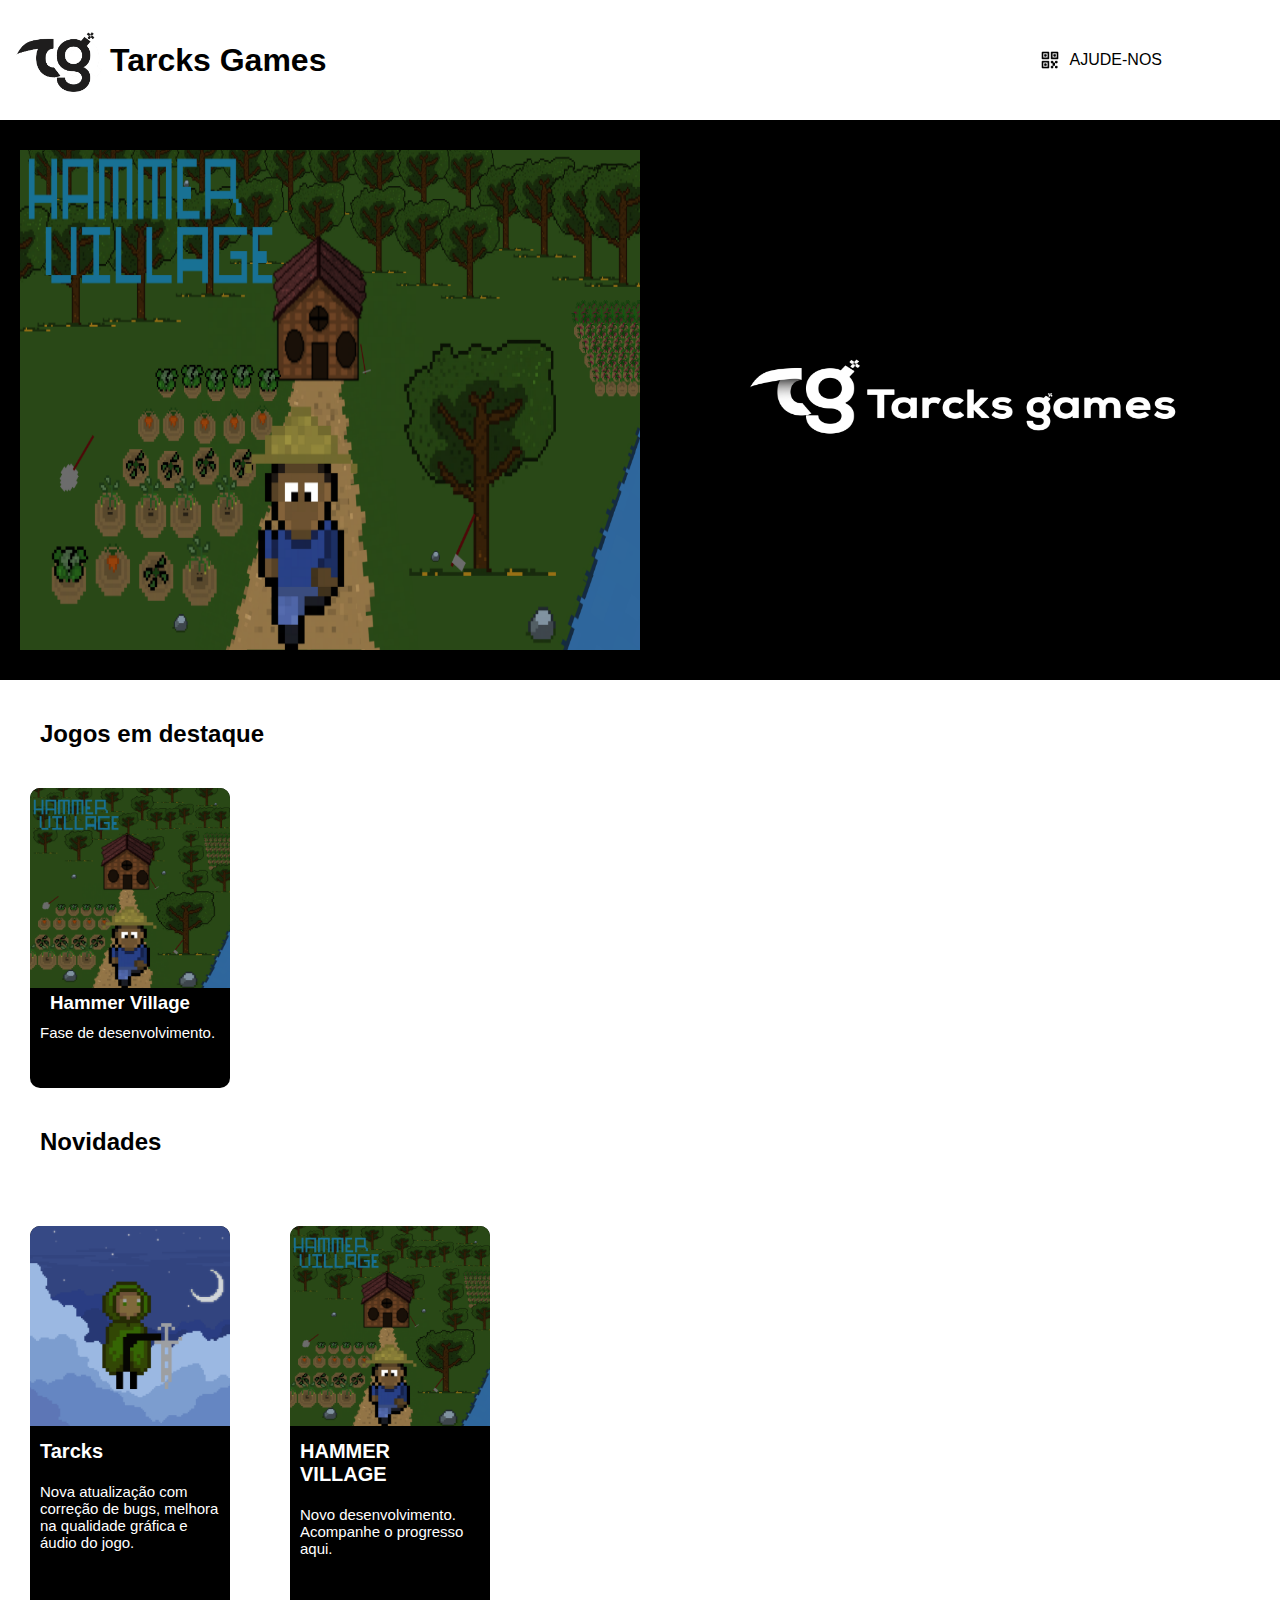
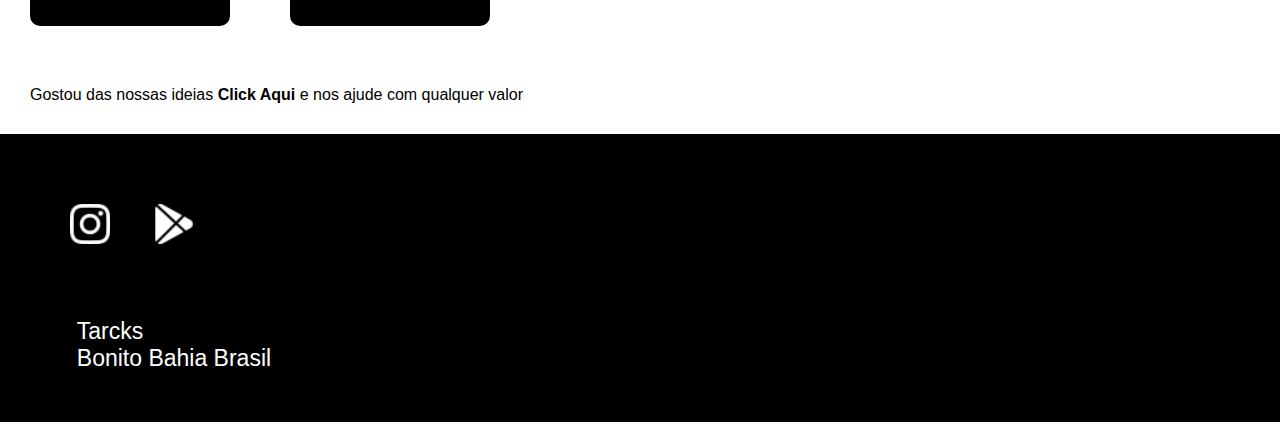
<file: index.html>
<!DOCTYPE html>
<html lang="pt-br">
<head>
    <meta charset="UTF-8">
    <meta name="viewport" content="width=device-width, initial-scale=1.0">
    <link rel="stylesheet" href="style.css">
    <link rel="shortcut icon" href="imagens/favicon-32x32.png" type="image/x-icon">
    <title>Tarcks games</title>
</head>
<body>
    <header>
        <a id="logoClick" href="index.html">
            <img src="imagens/tarcksgames/LOGO 2/SIMBOLO TG PRETO.png" alt="Logo">
            <h1>Tarcks Games</h1>
        </a>
        <a id="ajuda" href="https://nubank.com.br/cobrar/lpzyg/66148f25-a611-42c5-9f78-81c0f6d5d584"><img src="imagens/buttons/qr.png" alt=""><P>AJUDE-NOS</P></a>
    </header>
    <div id="corpo">
        <nav id="destaque">
            <a href="HammerVilage.html" id="destaquePrincipal">
                <img src="imagens/hammer village/fundo Hammer Village.png" alt="">
            </a>
            <nav id="saibaMais">
                <img src="imagens/tarcksgames/LOGO 1/TARCKS LOGO BRANCO.png" alt="">
            </nav>
            
        </nav>
        <h2>Jogos em destaque</h2>
        <nav id="jogodestaque">
            
            <nav id="Jogo" onclick="JogoDestaque()">
                <a href="HammerVilage.html">
                    <img src="imagens/hammer village/HAMMER VILLAGE (post).png" alt="LONE WOLF">
                    <h3>Hammer Village</h3>
                    <p>Fase de desenvolvimento. <br><br>
                    </p>
            </a>
                
            </nav>
        </nav>
        <h2>Novidades</h2>
        <nav id="Novidade">
            <div class="container">
                <nav id="Jogo" class="Item1" onclick="item1()">
                    <a href="TARCKS.html">
                        <img  src="imagens/lone wolf/capa jogo Lone Wolf.png" alt="">
                        <h4>Tarcks</h4>
                        <p>Nova atualização com correção de bugs, melhora na qualidade gráfica e áudio do jogo.<br><br>  <br><br> </p>
                </a>
                    
                </nav>
                
                <nav id="Jogo" class="item2" onclick="item2()">
                    <a href="HammerVilage.html">
                        <img id="item2" src="imagens/hammer village/HAMMER VILLAGE (post).png" alt="">
                        <h4>HAMMER VILLAGE</h4>
                        <p>Novo desenvolvimento.
                            Acompanhe o progresso aqui. <br><br><br><br> <br>
                        </p>
                    </a>
                    
                </nav>
            </div>
        </nav>

        <nav id="ariaDeDoação">
            <p>Gostou das nossas ideias <a href="https://nubank.com.br/cobrar/lpzyg/66148f25-a611-42c5-9f78-81c0f6d5d584" id="Pix"><strong>Click Aqui</strong></a> e nos ajude com qualquer valor</p>
        </nav>
    </div>
    <footer>
        <nav id="lincks">
            <img src="imagens/instagram.png" alt="" onclick="LinckInstagram()">
            <img src="imagens/google-play.png" alt="" onclick="LinckPlayStory()">
        </nav>
        <nav id="creditos">
            <p>Tarcks</p>
            <p>Bonito Bahia Brasil</p>
        </nav>
    </footer>

    <script src="front.js"></script>

</body>
</html>
</file>
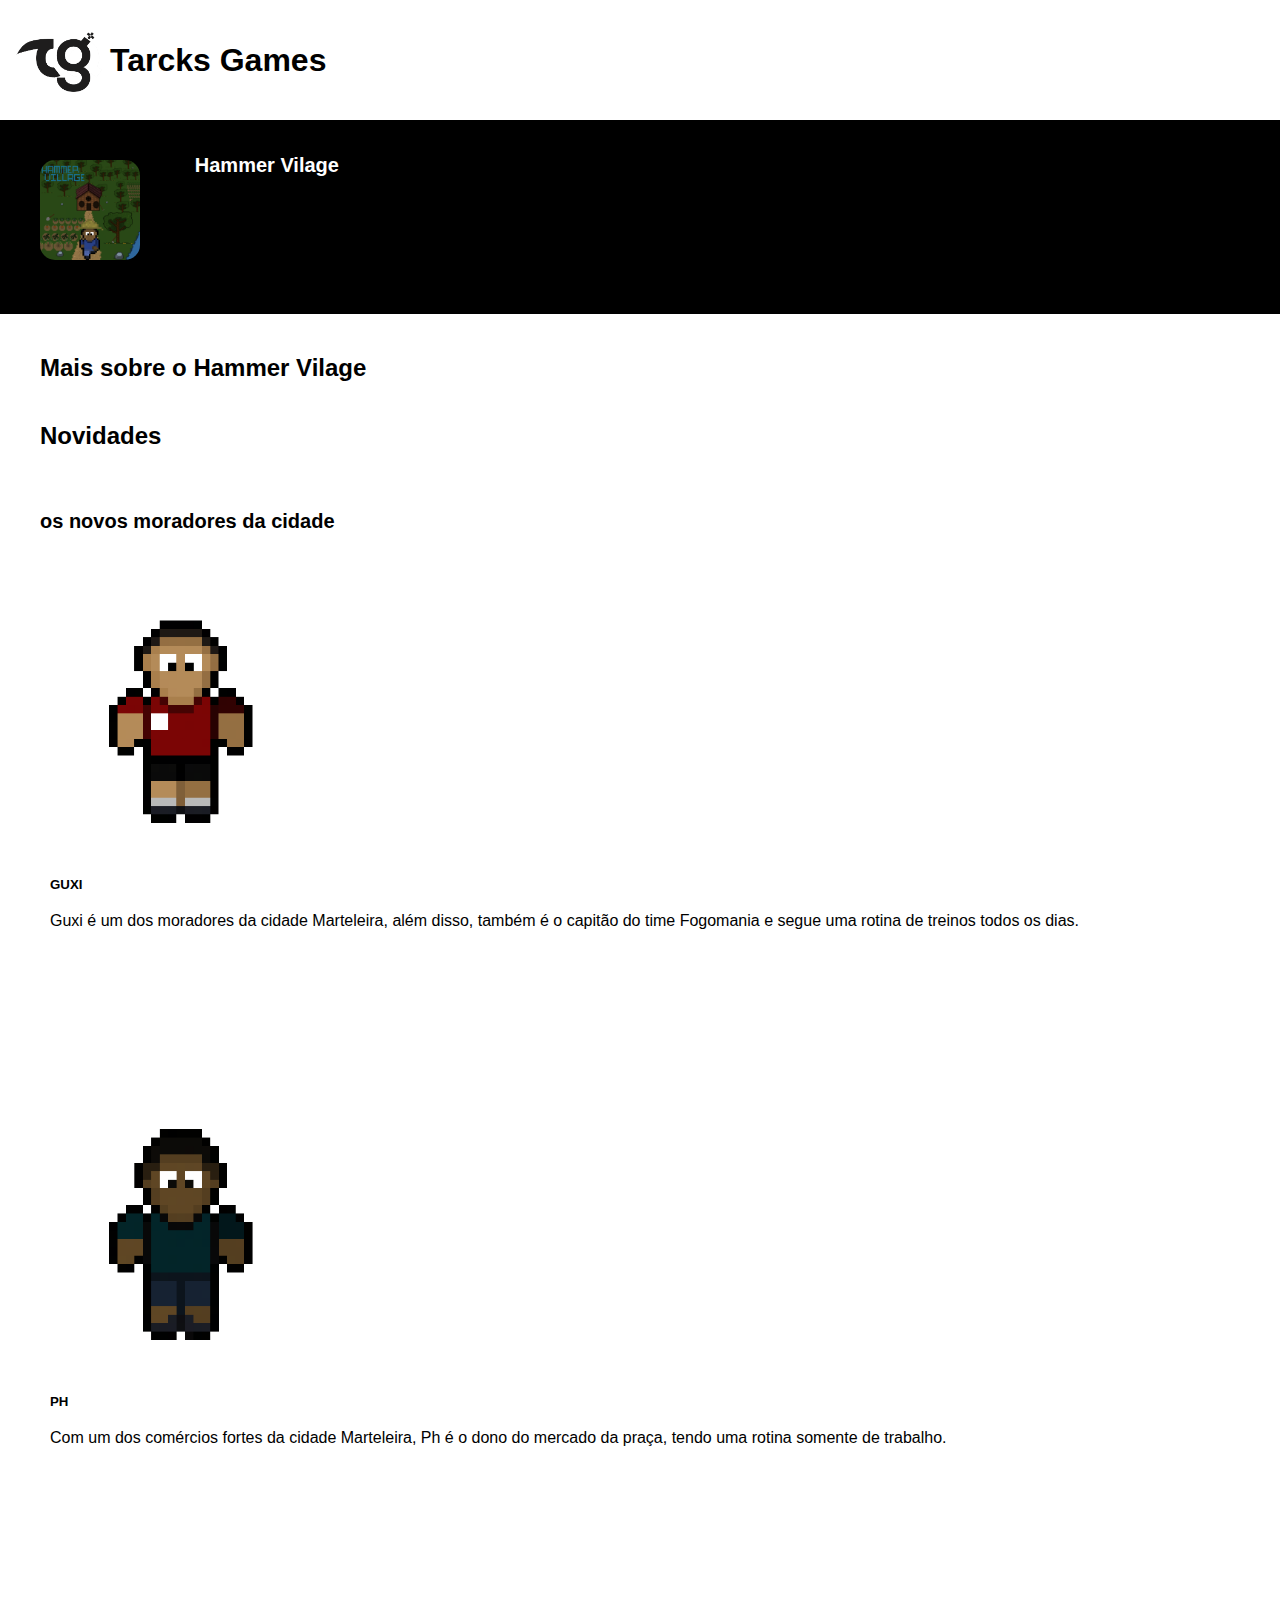
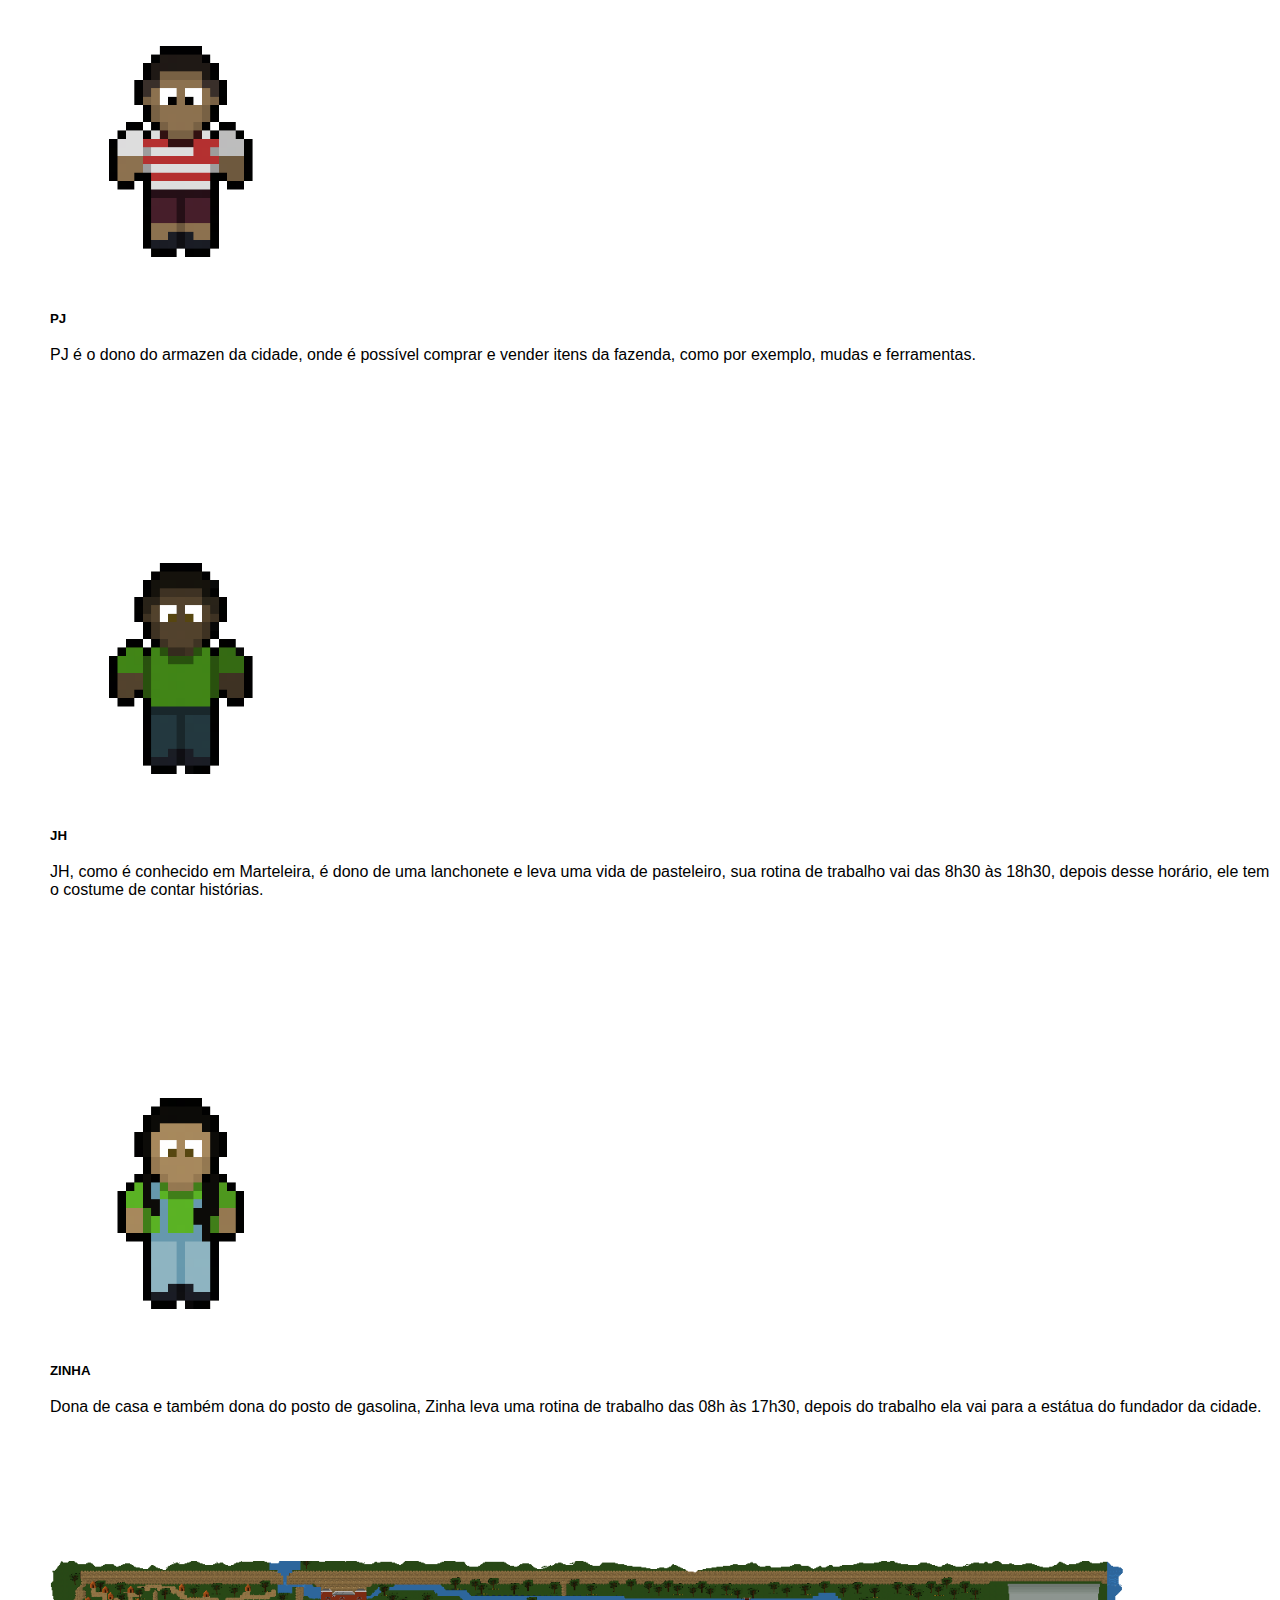
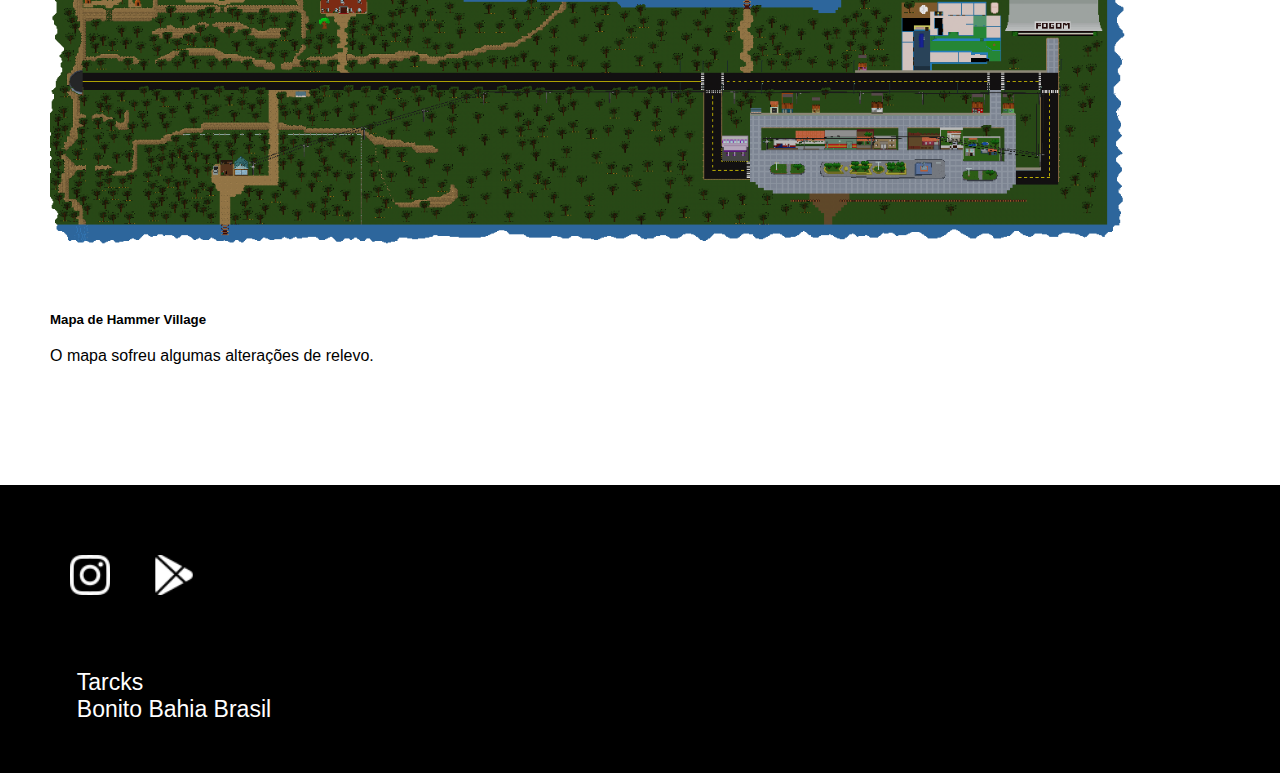
<file: HammerVilage.html>
<!DOCTYPE html>
<html lang="pt-br">
<head>
    <meta charset="UTF-8">
    <meta name="viewport" content="width=device-width, initial-scale=1.0">
    <title>HAMMERVILLAGE</title>
    <link rel="stylesheet" href="style.css">
    <link rel="shortcut icon" href="imagens/favicon-32x32.png" type="image/x-icon">
</head>
<body>
    <header>
        <a href="index.html" id="logo">
            <img src="imagens/tarcksgames/LOGO 2/SIMBOLO TG PRETO.png" alt="Logo">
            <h1>Tarcks Games</h1>
        </a>
    </header>

    <nav id="dadosJogo">
        <nav>
            <img id="capaJogo" src="imagens/hammer village/HAMMER VILLAGE (post).png" alt="capaJogo">
            <h3 id="H3PaginaJogo">Hammer Vilage</h3>
            
            <!-- > <a href="imagens/Hammer Village.apk"><button id="JogoButt"><p>Baixar</p></button></a>
            -->
        </nav>
<!--
        <nav id="plataformasDow">
            <button id="JogoButt" onclick="LoneWolf()"><img id="imgButt" src="imagens/google-play.png" alt="">Play Story</button>
        </nav>
-->
    </nav>

    <!--<h2>imagens do Tarcks</h2>
    <nav id="informacoes">
        <nav id="imgGame">
            <img src="imagens/lone wolf/Screenshot_2024-04-08-15-46-02-899_com.Guilherme.TARCKS.jpg" alt="">
        </nav>
        <nav id="imgGame">
            <img src="imagens/lone wolf/Screenshot_2024-04-08-15-49-11-227_com.miui.videoplayer.jpg" alt="">
        </nav>
        <nav id="imgGame">
            <img src="imagens/lone wolf/Screenshot_2024-04-08-15-49-20-510_com.miui.videoplayer.jpg" alt="">
        </nav>
        <nav id="imgGame">
            <img src="imagens/lone wolf/Screenshot_2024-04-08-15-49-30-859_com.miui.videoplayer.jpg" alt="">
        </nav>
        <nav id="imgGame">
            <img src="imagens/lone wolf/Screenshot_2024-04-08-15-49-38-068_com.miui.videoplayer.jpg" alt="">
        </nav>
        <nav id="imgGame">
            <img src="imagens/lone wolf/Screenshot_2024-04-08-15-49-47-715_com.miui.videoplayer.jpg" alt="">
        </nav>
    </nav>
    -->

    <h2>Mais sobre o Hammer Vilage</h2>
<!--
    <nav id="AtualInforma">
        <h4>História</h4>
        <p>uma organização desconhecida invade uma vila e mata todos, exceto o nosso querido toquinha, que busca por vingança e deseja acabar com todos.</p>
    </nav>
-->
    
    <h2>Novidades</h2>
    <nav class="Novidades">
        <nav id="AtualInforma">
            <h4>
                os novos moradores da cidade
            </h4>
        <p>
            <img id="imag1" src="imagens/hammer village/npcs/guxi.png" alt="">
            <h5>GUXI</h5>
            <P>Guxi é um dos moradores da cidade Marteleira, além disso, também é o capitão do time Fogomania e segue uma rotina de treinos todos os dias.</P>
            
        </p>

        <p>
            <img id="imag2" src="imagens/hammer village/npcs/pedro.png" alt="">

            <h5>PH</h5>
            <P>Com um dos comércios fortes da cidade Marteleira, Ph é o dono do mercado da praça, tendo uma rotina somente de trabalho.</P>
        </p>

        <p>
            <img id="imag3" src="imagens/hammer village/npcs/pj.png" alt="">
            <h5>PJ</h5>
            <P>PJ é o dono do armazen da cidade, onde é possível comprar e vender itens da fazenda, como por exemplo, mudas e ferramentas. </P>
        </p>

        <p>
            <img id="imag3" src="imagens/hammer village/npcs/Rique.png" alt="">
            <h5>JH</h5>
            <P>JH, como é conhecido em Marteleira, é dono de uma lanchonete e leva uma vida de pasteleiro, sua rotina de trabalho vai das 8h30 às 18h30, depois desse horário, ele tem o costume de contar histórias.</P>
        </p>

        <p>
            <img id="imag3" src="imagens/hammer village/npcs/zinha.png" alt="">
            <h5>ZINHA</h5>
            <P>Dona de casa e também dona do posto de gasolina, Zinha leva uma rotina de trabalho das 08h às 17h30, depois do trabalho ela vai para a estátua do fundador da cidade.</P>
        </p>

        <p>
            <img id="imag4" src="imagens/hammer village/imagens novos/mapa.png" alt="">
           <h5>Mapa de Hammer Village</h5>
           <P>O mapa sofreu algumas alterações de relevo.</P>
       </p>

    </nav>
    </nav>
    
    <footer>
        <nav id="lincks">
            <img src="imagens/instagram.png" alt="" onclick="LinckInstagram()">
            <img src="imagens/google-play.png" alt="" onclick="LinckPlayStory()">
        </nav>
        <nav id="creditos">
            <p>Tarcks</p>
            <p>Bonito Bahia Brasil</p>
        </nav>
    </footer>
    <script src="front.js"></script>
</body>
</html>
</file>
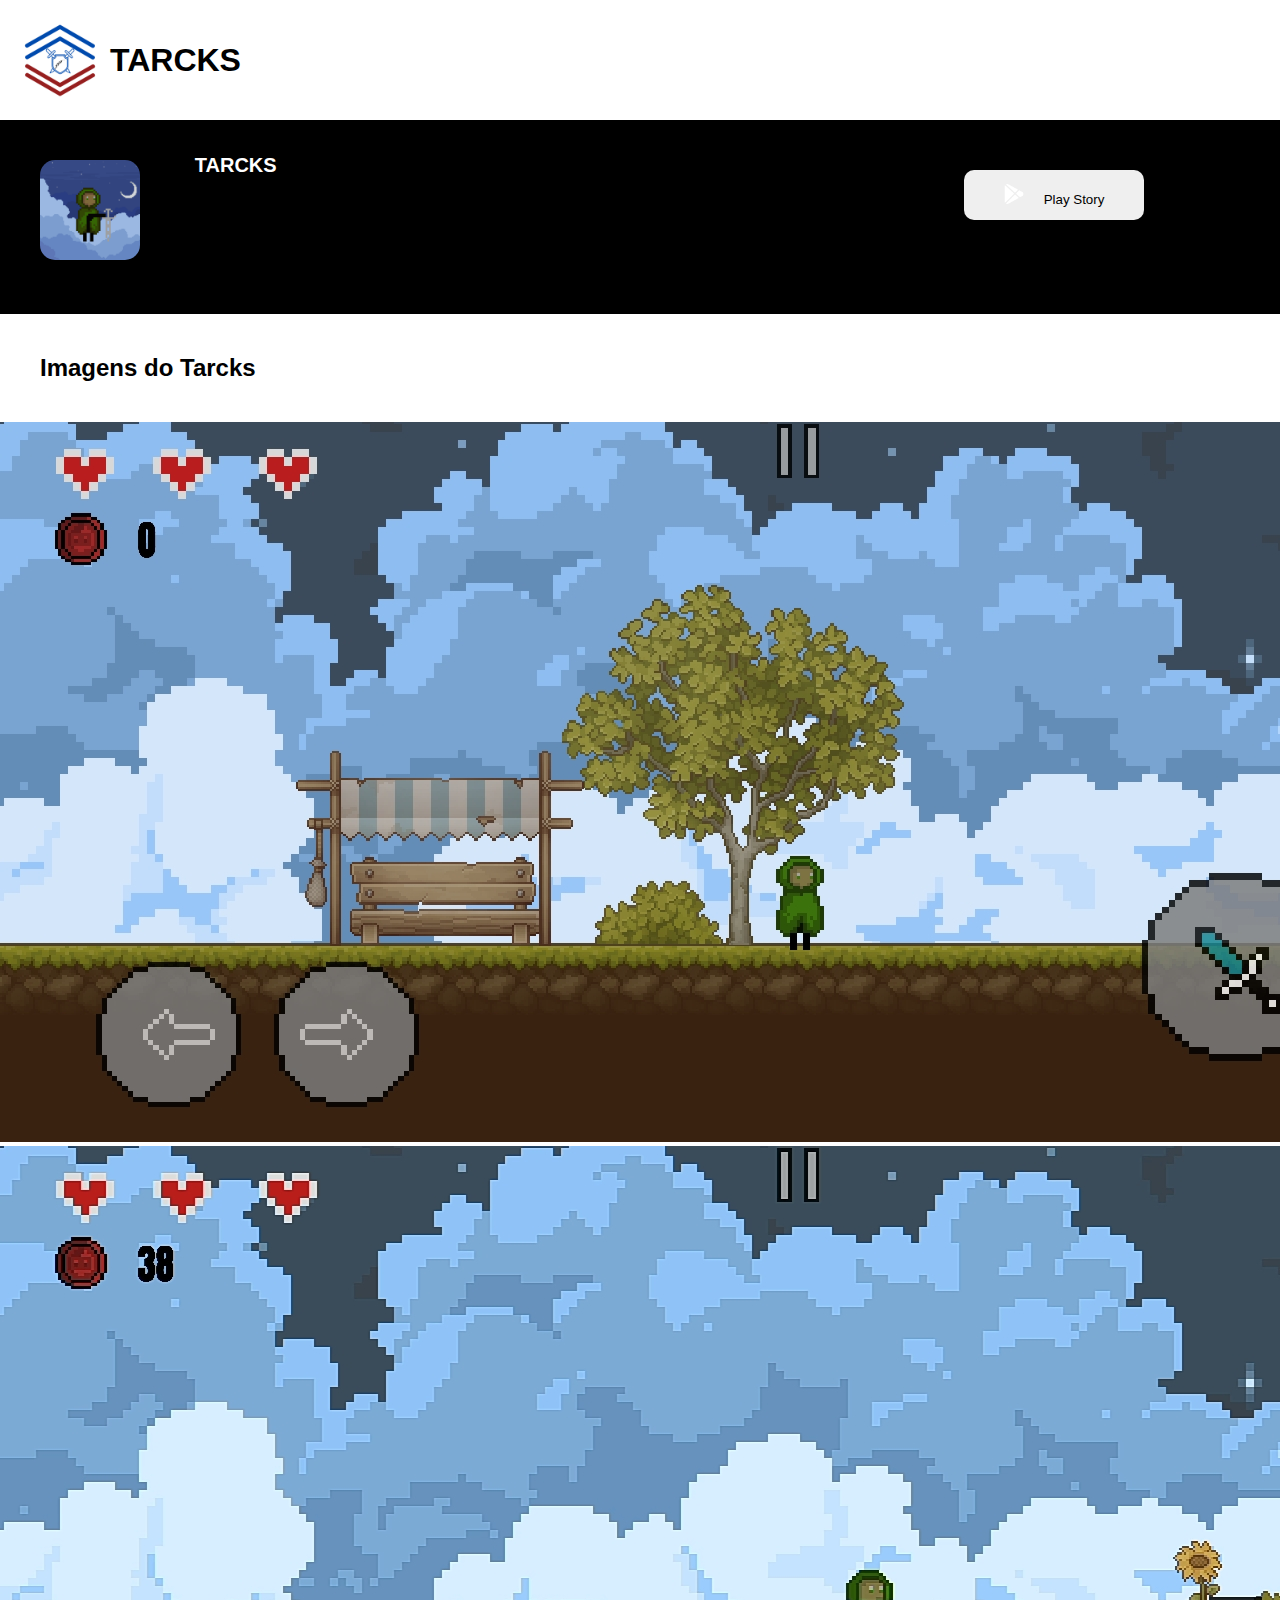
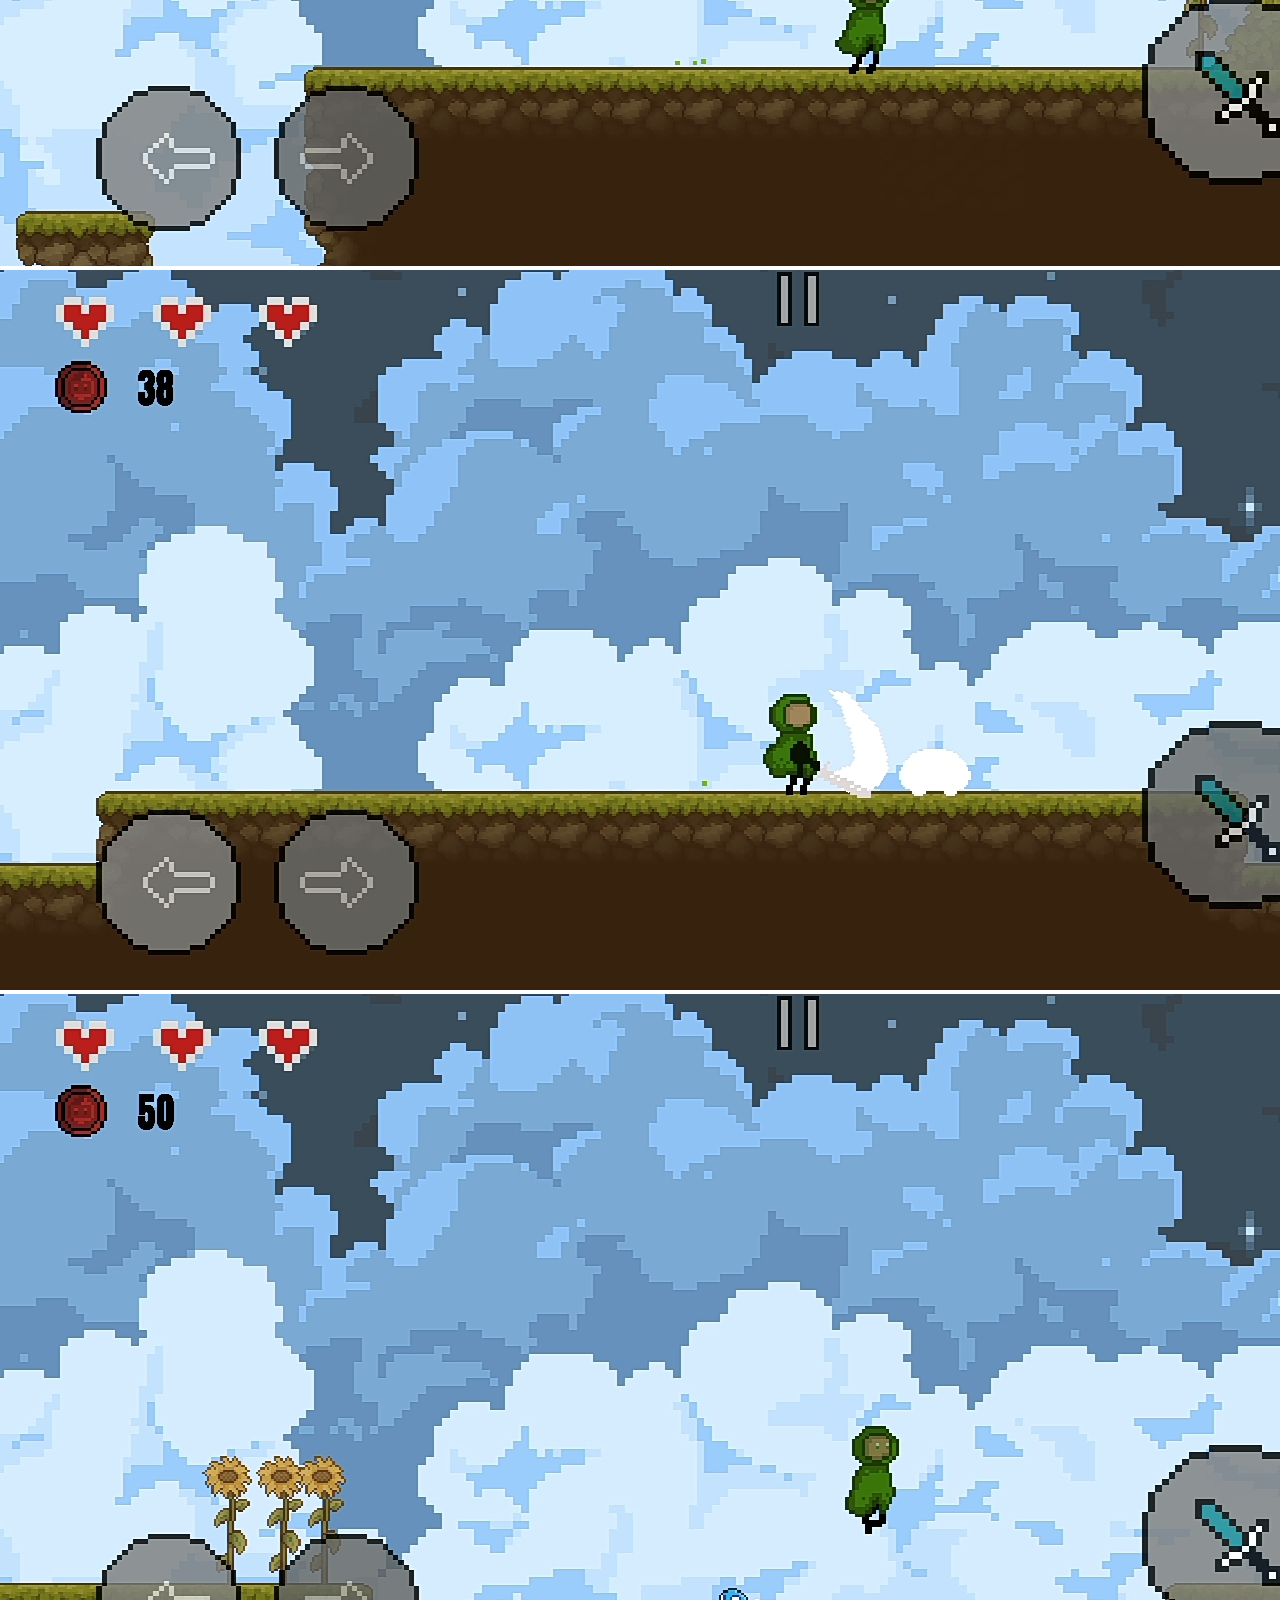
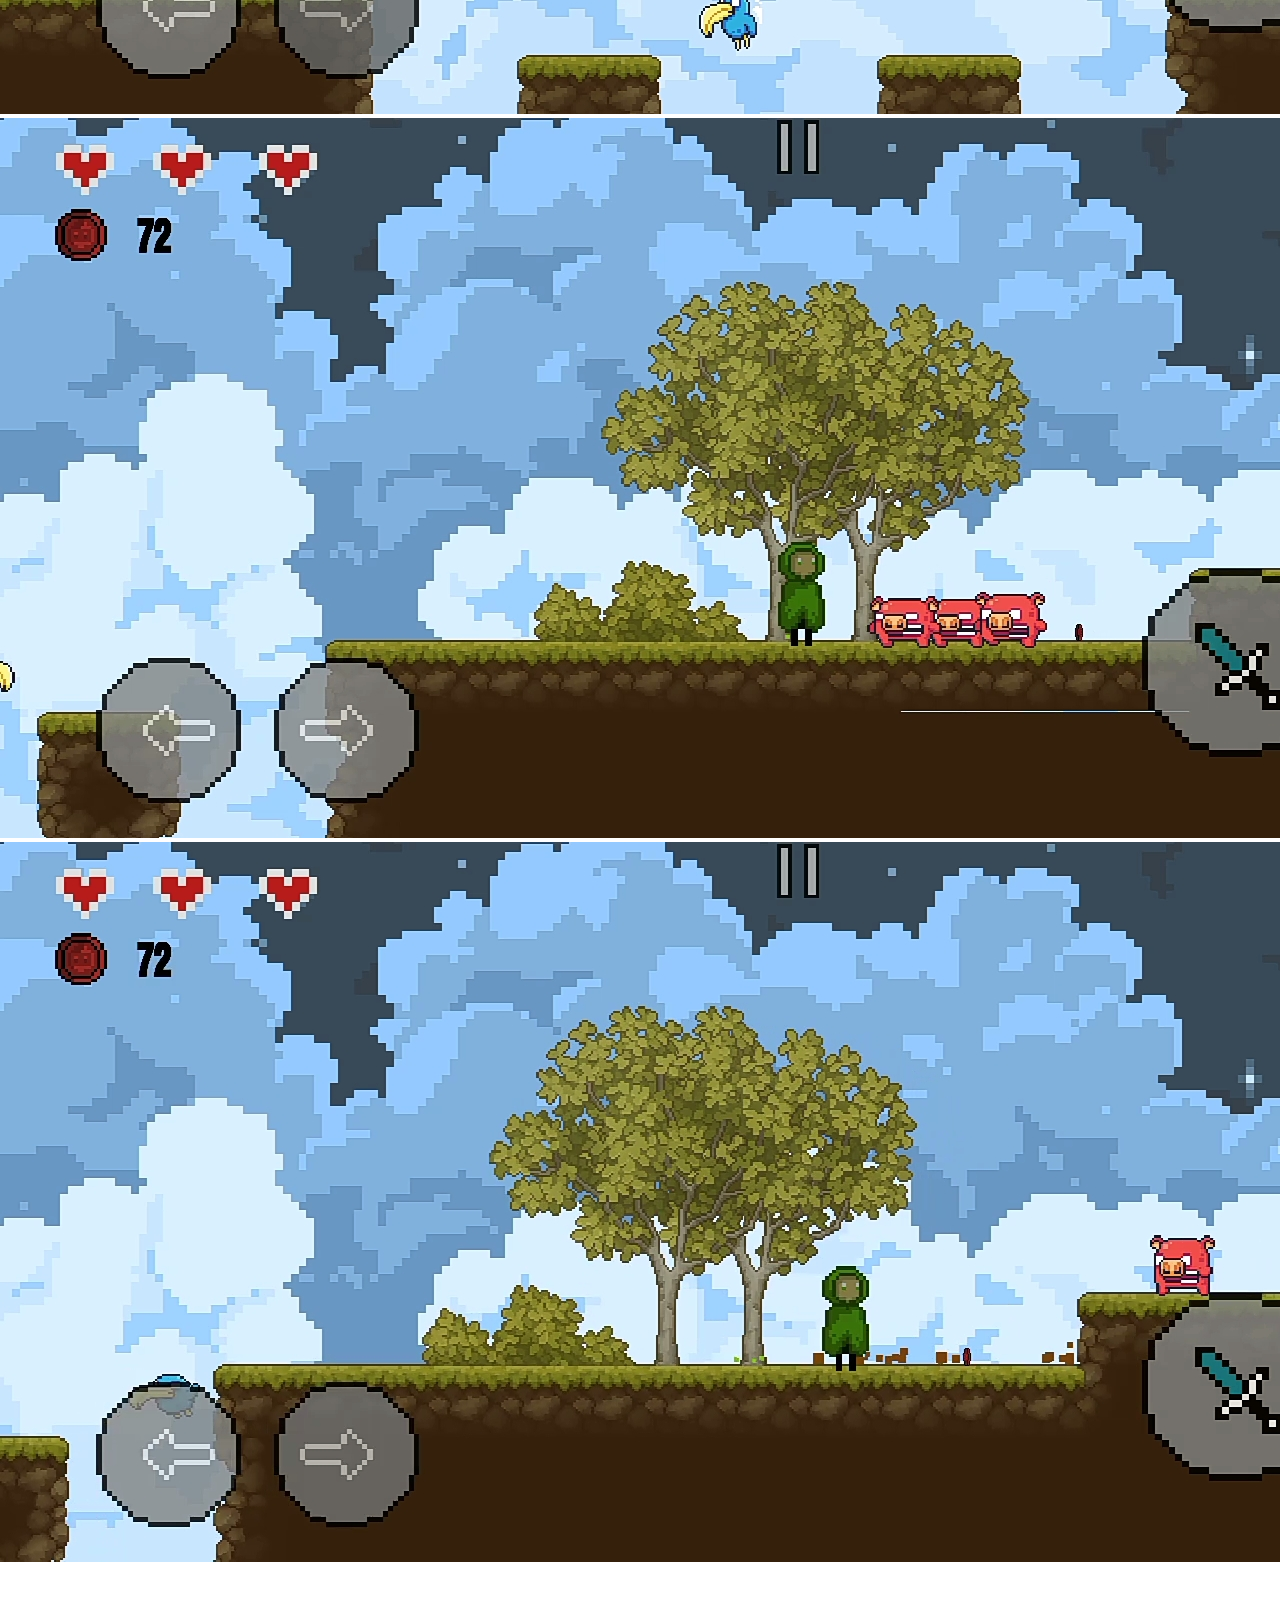
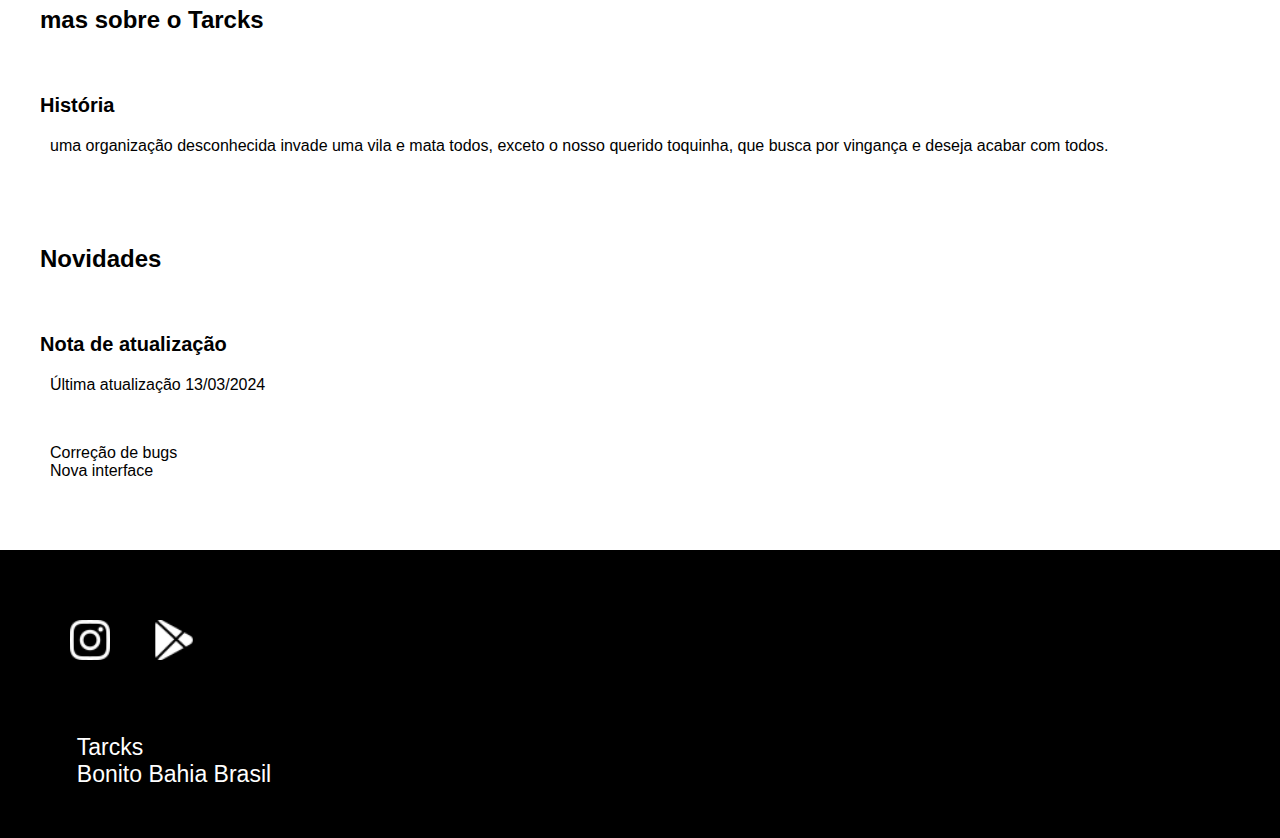
<file: LoneWouf.html>
<!DOCTYPE html>
<html lang="pt-br">
<head>
    <meta charset="UTF-8">
    <meta name="viewport" content="width=device-width, initial-scale=1.0">
    <title>Tarcks</title>
    <link rel="stylesheet" href="style.css">
    <link rel="shortcut icon" href="imagens/favicon-32x32.png" type="image/x-icon">
</head>
<body>
    <header>
        <a href="index.html" id="logo">
            <img src="imagens/Logo.png" alt="Logo">
            <h1>TARCKS</h1>
        </a>
    </header>

    <nav id="dadosJogo">
        <nav>
            <img id="capaJogo" src="imagens/lone wolf/capa jogo Lone Wolf.png" alt="capaJogo">
            <h3 id="H3PaginaJogo">TARCKS</h3>
        </nav>
        <nav id="plataformasDow">
            <button id="JogoButt" onclick="LoneWolf()"><img id="imgButt" src="imagens/google-play.png" alt="">Play Story</button>
        </nav>
    </nav>

    <h2>Imagens do Tarcks</h2>
    <nav id="informacoes">

        
        <nav id="imgGame">
            <img src="imagens/lone wolf/Screenshot_2024-04-08-15-46-02-899_com.Guilherme.TARCKS.jpg" alt="">
        </nav>
        <nav id="imgGame">
            <img src="imagens/lone wolf/Screenshot_2024-04-08-15-49-11-227_com.miui.videoplayer.jpg" alt="">
        </nav>
        <nav id="imgGame">
            <img src="imagens/lone wolf/Screenshot_2024-04-08-15-49-20-510_com.miui.videoplayer.jpg" alt="">
        </nav>
        <nav id="imgGame">
            <img src="imagens/lone wolf/Screenshot_2024-04-08-15-49-30-859_com.miui.videoplayer.jpg" alt="">
        </nav>
        <nav id="imgGame">
            <img src="imagens/lone wolf/Screenshot_2024-04-08-15-49-38-068_com.miui.videoplayer.jpg" alt="">
        </nav>
        <nav id="imgGame">
            <img src="imagens/lone wolf/Screenshot_2024-04-08-15-49-47-715_com.miui.videoplayer.jpg" alt="">
        </nav>
    </nav>

    <h2>mas sobre o Tarcks</h2>

    <nav id="AtualInforma">
        <h4>História</h4>
        <p>uma organização desconhecida invade uma vila e mata todos, exceto o nosso querido toquinha, que busca por vingança e deseja acabar com todos.</p>
    </nav>

    <h2>Novidades</h2>
    <nav id="AtualInforma">
        <h4>Nota de atualização</h4>
        <p>Última atualização 13/03/2024 <br>
            <li>Correção de bugs</li>
            <li>Nova interface</li>
        </p>
    </nav>

    <footer>
        <nav id="lincks">
            <img src="imagens/instagram.png" alt="" onclick="LinckInstagram()">
            <img src="imagens/google-play.png" alt="" onclick="LinckPlayStory()">
        </nav>
        <nav id="creditos">
            <p>Tarcks</p>
            <p>Bonito Bahia Brasil</p>
        </nav>
    </footer>
    <script src="front.js"></script>
</body>
</html>
</file>
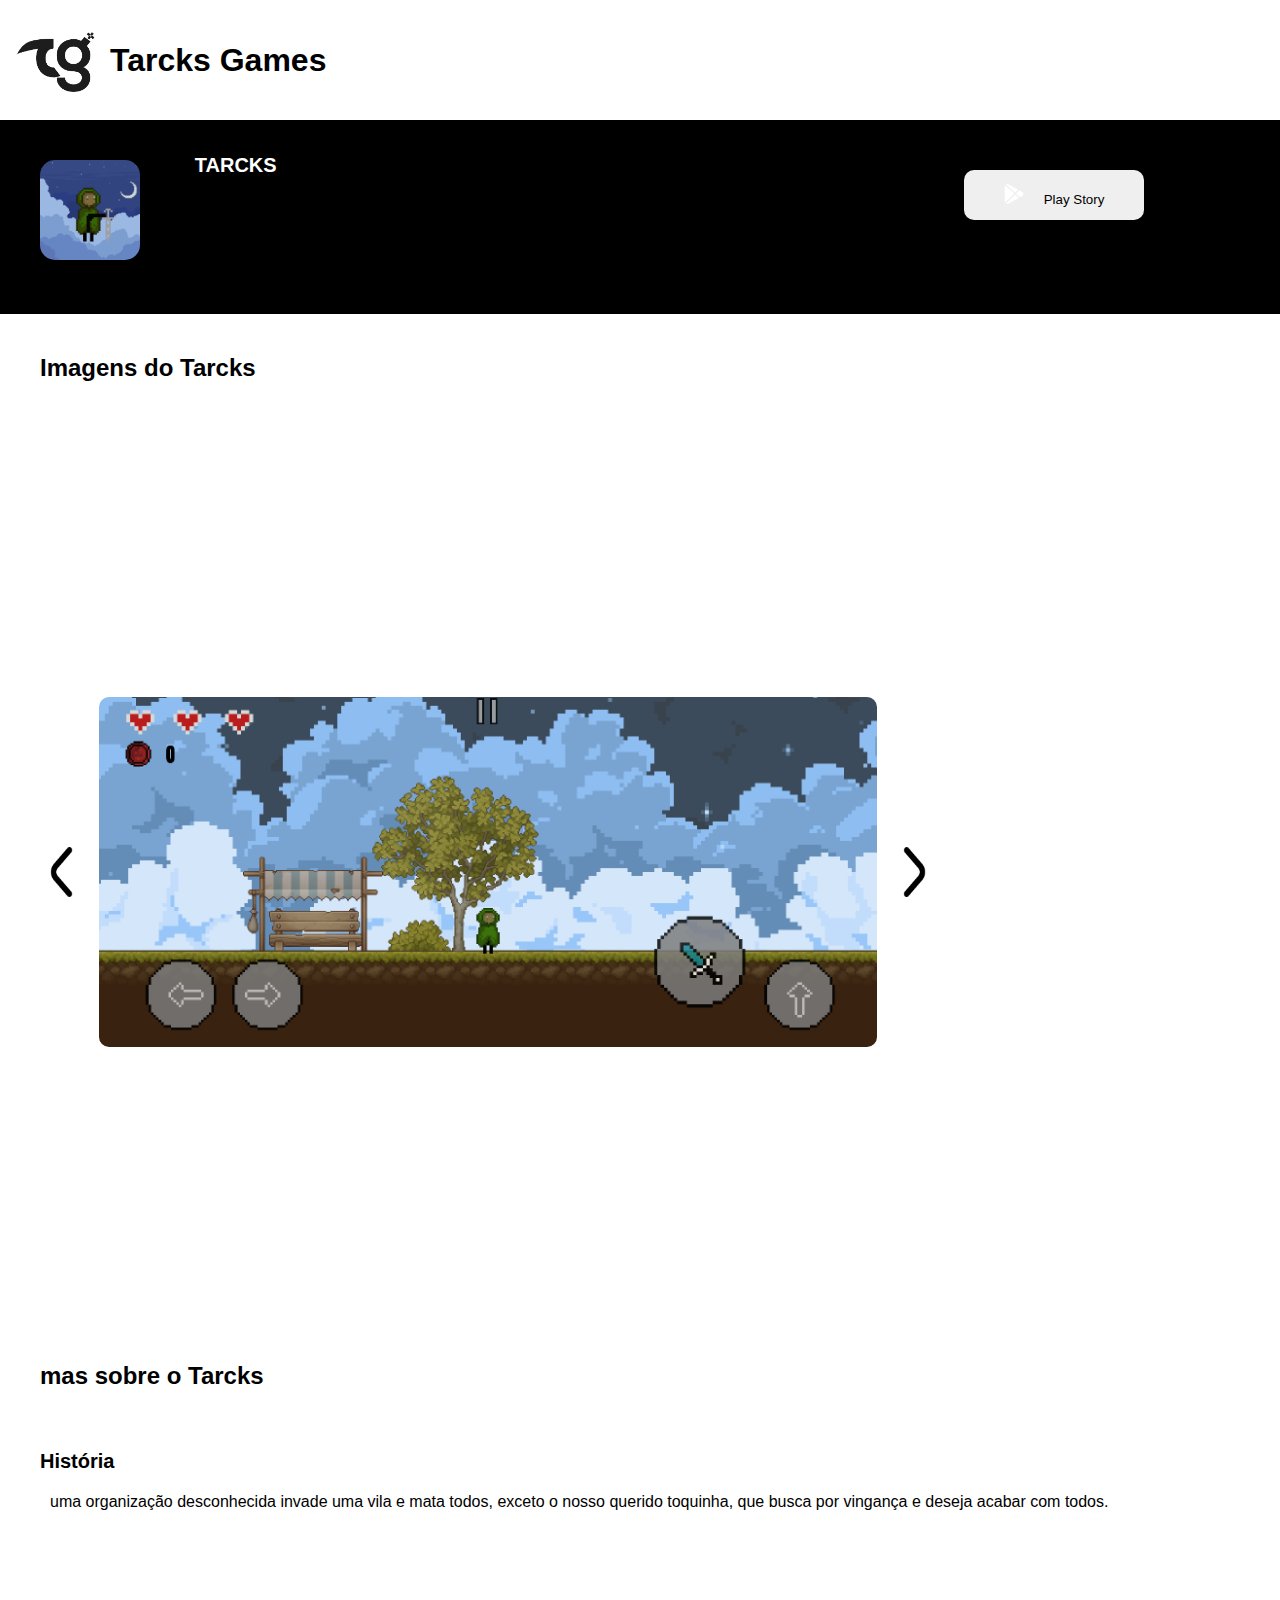
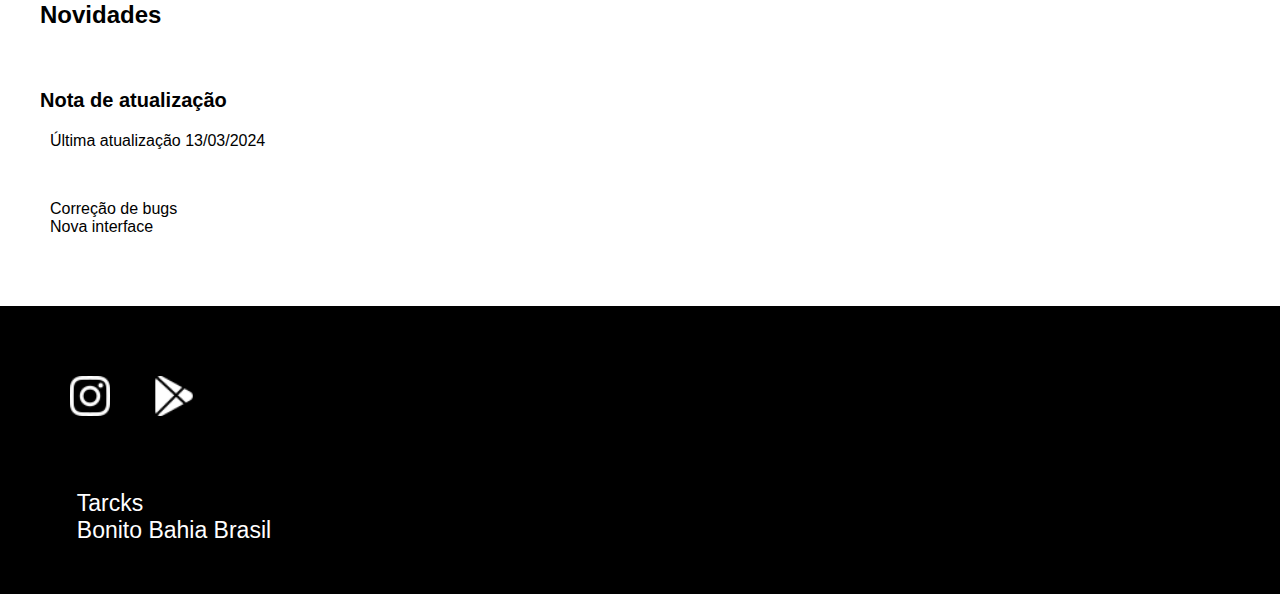
<file: TARCKS.html>
<!DOCTYPE html>
<html lang="pt-br">
<head>
    <meta charset="UTF-8">
    <meta name="viewport" content="width=device-width, initial-scale=1.0">
    <title>Tarcks</title>
    <link rel="stylesheet" href="style.css">
    <link rel="shortcut icon" href="imagens/favicon-32x32.png" type="image/x-icon">
</head>
<body>
    <header>
        <a href="index.html" id="logo">
            <img src="imagens/tarcksgames/LOGO 2/SIMBOLO TG PRETO.png" alt="Logo">
            <h1>Tarcks Games</h1>
        </a>
    </header>

    <nav id="dadosJogo">
        <nav>
            <img id="capaJogo" src="imagens/lone wolf/capa jogo Lone Wolf.png" alt="capaJogo">
            <h3 id="H3PaginaJogo">TARCKS</h3>
        </nav>
        <nav id="plataformasDow">
            <button id="JogoButt" onclick="LoneWolf()"><img id="imgButt" src="imagens/google-play.png" alt="">Play Story</button>
        </nav>
    </nav>

    <h2>Imagens do Tarcks</h2>
    <nav id="informacoes">
        <div class="container-slider">
            <button id="prev-button"><img src="imagens/buttons/angulo-esquerdo.png" alt=""></button>
            <div class="container-imagens">
                <img src="imagens/lone wolf/Screenshot_2024-04-08-15-46-02-899_com.Guilherme.TARCKS.jpg" alt="" class="slider on">
                <img src="imagens/lone wolf/Screenshot_2024-04-08-15-49-11-227_com.miui.videoplayer.jpg" alt="" class="slider ">
                <img src="imagens/lone wolf/Screenshot_2024-04-08-15-49-20-510_com.miui.videoplayer.jpg" alt="" class="slider ">
                <img src="imagens/lone wolf/Screenshot_2024-04-08-15-49-30-859_com.miui.videoplayer.jpg" alt="" class="slider ">
                <img src="imagens/lone wolf/Screenshot_2024-04-08-15-49-38-068_com.miui.videoplayer.jpg" alt="" class="slider ">
                <img src="imagens/lone wolf/Screenshot_2024-04-08-15-49-47-715_com.miui.videoplayer.jpg" alt="" class="slider ">
            </div>
            <button id="next-button"> <img src="imagens/buttons/angulo-direito.png" alt=""> </button>
        </div>
    </nav>

    <h2>mas sobre o Tarcks</h2>

    <nav id="AtualInforma">
        <h4>História</h4>
        <p>uma organização desconhecida invade uma vila e mata todos, exceto o nosso querido toquinha, que busca por vingança e deseja acabar com todos.</p>
    </nav>

    <h2>Novidades</h2>
    <nav id="AtualInforma">
        <h4>Nota de atualização</h4>
        <p>Última atualização 13/03/2024 <br>
            <li>Correção de bugs</li>
            <li>Nova interface</li>
        </p>
    </nav>

    <footer>
        <nav id="lincks">
            <img src="imagens/instagram.png" alt="" onclick="LinckInstagram()">
            <img src="imagens/google-play.png" alt="" onclick="LinckPlayStory()">
        </nav>
        <nav id="creditos">
            <p>Tarcks</p>
            <p>Bonito Bahia Brasil</p>
        </nav>
    </footer>
    <script src="front.js"></script>
</body>
</html>
</file>
<file: style.css>
@charset "UTF-8";
*{
    padding: 0px;
    margin: 0px;
}

.container
{
    display: inline-block;
}

#destaquePrincipal{
    height: 500px;
    width: 100%;
    display: flex;
    justify-content: center;
}

#destaquePrincipal img{
    height: 100%;
    width: 100%;
    display: flex;
    justify-content: center;
}

body{
    background-color: #ffffff;
    font-family: sans-serif;

}

header{
    background-color: white;
    height: 120px;
    color: black;
    width: 90%;
    display: flex;
    justify-content: space-between;
    margin: 0 10px;
}

header #logoClick{
    display: flex;
    justify-content: space-between;
    align-items: center;
}

header #ajuda img{
    width: 20px;
    height: 20px;
    padding: 10px;
}

header img{
    height: 100px;
    width: 100px;
}
header h1{
    color: black;
}

header #ajuda{
    color: #000000;
    display: flex;
    align-items: center;
}

#destaque{
    background-color: #000000;
    padding-bottom: 20px;
    display: flex;
    justify-content: flex-start;
    width: 100%;
    height: 60vh;
}

#destaque a{
    width: 50%;
    padding: 20px;
    height: auto;
}
#destaque #destaquePrincipal img{
    width: 100%;
    padding: 10px;
}

#saibaMais img{
    height: 80%;
    width: 80%;
}

#destaque #saibaMais{
    font-style: normal;
    color: black;
    width: 50%;
    display: flex;
    justify-content: center;
    align-items: center;
}

h2{
    margin: 40px;
    color: rgb(0, 0, 0);
}

#jogodestaque #Jogo{
    columns: 1;
    margin: 30px;
    background-color: #000000;
    width: 200px;
    height: 300px;
    border-radius: 10px;
    padding-right: -83%;
}

#jogodestaque #Jogo img{
    width: 100%;
    border-radius: 10px 10px 0px 0px;
}
#jogodestaque #Jogo h3{
    color: white;
    padding-left: 20px;
}

#jogodestaque #Jogo p{
    padding: 10px;
    font-size: 15px;
}

.container{
    display: flex;
}

#Novidade #Jogo{
    margin: 30px;
    background-color: #000000;
    width: 200px;
    height: 400px;
    color: white;
    border-radius: 10px;
}
#Novidade #Jogo img {
    width: 100%;
    border-radius: 10px 10px 0px 0px;
}
#Novidade #Jogo p{
    padding: 10px;
    font-size: 15px;
    display: flex;
}
#Novidade #Jogo h4{
    padding: 10px;
    font-size: 20px;
}

a{
    color: white;
    text-decoration: none;
}

#Pix{
    color: rgb(0, 0, 0);
    text-decoration: none;
}

footer{
    background-color: #000000;
}
#lincks{
    padding-top: 50px;
    padding-left: 50px;
}

#lincks img{
    height: 40px;
    width: 40px;
    padding: 20px;
    cursor: pointer;
}

#creditos{
    margin-left: 6%;
    padding-bottom: 50px;
    padding-top: 50px;
    color: white;
    font-size: 23px;
}


/*PAGINA DOS JOGOS*/

header #logo{
    display: flex;
    justify-content: space-between;
    align-items: center;
}

#dadosJogo{
    padding-bottom: 50px;
    columns: 2;
    background-color: #000000;
}

#capaJogo{
    border-radius: 15px;
    width: 100px;
    margin-top: 40px;
    margin-left: 40px;
    margin-right: 40px;
}

#H3PaginaJogo{
    padding-left: 15%;
    margin-top: -200px;
    color: white;
    font-size: 20px;
    margin-left: 100px;
    padding-top: 90px;
}

h2{
    color: #000000;
}

#JogoButt{
    margin-left: 50%;
    width: 180px;
    height: 50px;
    border-radius: 10px;
    border: none;
    margin-top: 50px;
}

button #imgButt{
    width: 20px;
    padding-right: 20px;

}

button {
    width: 40px;
}
button:hover {
    background-color: #113f6d;
    color: rgb(3, 3, 3);
}

#informacoes{
    columns: 2;
    width: 100%;
}


#AtualInforma h4{
    color: rgb(0, 0, 0);
    padding-top: 20px;
    padding-left: 40px;
    font-size: 20px;
}

#AtualInforma p{
    color: rgb(0, 0, 0);
    padding-top: 20px;
    padding-bottom: 50px;
    padding-left: 50px;
}

#AtualInforma li{
    color: rgb(0, 0, 0);
    padding-left: 50px;
}

#cidade{
    width: 100%;
}

h5{
    color: rgb(0, 0, 0);
    padding-left: 50px;
}

#ariaDeDoação{
    padding: 30px;
}

#Jogo{
    object-fit: cover;
    height: 50px;
    width: 500px;
}

#informacoes{
    columns: 1;
    width: 70%;
}

#imag1
{
    width: 30vh;
}

#imag2
{
     width:30vh;
}

#imag3
{
    width: 30vh;
}
#imag4
{
    width: 120vh;
}

/*SLIDER TARCKS*/
.container-slider{
    display: flex;
    width: 100%;
    min-height: 100vh;
    align-items: center;
    justify-content: center;
    gap: 1rem;
    margin-left: 40px;
}

.container-imagens{
    position: relative;
    display: flex;
    align-items: center;
    justify-content: center;
    width: 100%;
}

.slider{
    opacity: 0;
    transition: opacity .2s;
    position: absolute;
    width: 100%;
    border-radius: 10px;
}

.on{
    opacity: 1;
}

#prev-button, #next-button{
    width: 50px;
    height: 50px;
    border: none;
    background-color: transparent;
    cursor: pointer;
}

#prev-button img, #next-button img{
    width: 100%;
    height: 100%;
    padding: 0;
}

@media screen and (max-width: 1020px){

    #imag1
    {
        width: 20vh;
    }

    #imag2
    {
     width: 20vh;
    }

    #imag3
    {
        width: 20vh;
    }
    #imag4
    {
        width: 80vh;
    }


    body{
        background-color: #ffffff;
        font-family: sans-serif;
    
    }   

    header{
        background-color: white;
        color: black;
        height: 100px;
        width: 100%;
        display: flex;
        justify-content: space-around;
    }
    header img{
        height: 50px;
        width: 50px;
        padding: 20px;
    }
    header h1{
        padding-top: 30px;
        font-size: 25px;
    }

    header #logoClick{
        display: flex;
        justify-content: space-between;
    }
    
    header img{
        height: 100px;
        width: 100px;
    }
    header h1{
        padding-top: 0;
        margin-left: 0;
        color: black;
    }

    header #ajuda{
        color: #000000;
        display: flex;
        align-items: center;
    }

    #destaque{
        width: 100%;
        max-height: 40vh;
    }
    
    #destaque a{
        width: 50%;
        padding: 20px;
        height: auto;
    }
    #destaque #destaquePrincipal img{
        width: 100%;
        padding: 10px;
        height: auto;
    }

    #destaque #saibaMais{
        width: 50%;
    }

    #destaque img{
        height: 89%;
        width: 60%;
        padding: 10px;

    }

    #saibaMais img{
        height: 80%;
        width: 80%;
    }
    
    h2{
        margin: 20px;
        font-size: 20px;
    }
    
    #jogodestaque #Jogo{
        margin: 20px;
        width: 180px;
        height: 350px;
        border-radius: 5px;
    }
    
    #jogodestaque #Jogo img{
        width: 100%;
    }
    #jogodestaque #Jogo h3{
        padding-left: 14px;
    }
    
    .container{
        display: flex;
    }

    #Novidade #Jogo{
        margin: 30px;
        width: 150px;
        height: 350px;
        border-radius: 10px;
    }
    #Novidade #Jogo img {  
        width: 100%;
    }
    #Novidade #Jogo p{
        padding: 10px;
        font-size: 14px;
    }
    #Novidade #Jogo h4{
        padding: 10px;
        font-size: 15px;
    }
    
    #lincks{
        padding-top: 50px;
        padding-left: 50px;
    }
    
    #lincks img{
        width: 30px;
        height: 30px;
        padding: 10px;
    }
    
    #creditos{
        padding-top: 50px;
        margin-left: 7%;
        font-size: 15px;
    }

/*PAGINA DOS JOGOS*/

    header #logo{
        display: flex;
        align-items: center;
        justify-content: space-between;
    }

    #dadosJogo{
        padding-bottom: 50px;
        columns: 2;
    }
    
    #capaJogo{
        width: 80px;
        margin-top: 30px;
        margin-left: 30px;
        margin-right: 30px;
    }
    
    #H3PaginaJogo{
        margin-top: -120px;
        font-size: 15px;
        margin-left: 90px;
        padding-top: 40px;
    }
    
    #JogoButt{
        margin-left: 45%;
        margin-top: 55px;
        margin-right: 20px;
        width: 120px;
        height: 45px;
        font-size: 12px;
    }
    
    button #imgButt{
        width: 12px;
        padding-right: 5px;
    }
    
    button {
        border-radius: 10px;
        border: none;
    }

    #informacoes{
        columns: 1;
        width: 100%;
    }

    #informacoes img{
        padding: 20px;
    }
    #AtualInforma h4{
        padding-top: 20px;
        padding-left: 40px;
        font-size: 20px;
    }

    #AtualInforma p{
        padding-top: 20px;
        padding-bottom: 50px;
        padding-left: 50px;
    }

    #AtualInforma li{
        padding-left: 50px;
    }

    /*SLIDER TARCKS*/
    .container-slider{
        display: flex;
        width: 80%;
        min-height: 35vh;
        align-items: center;
        justify-content: center;
        margin-left: 40px;
    }

    .container-imagens{
        position: relative;
        display: flex;
        align-items: center;
        justify-content: center;
        width: 80%;
    }

    .slider{
        opacity: 0;
        transition: opacity .2s;
        position: absolute;
        width: 80%;
        border-radius: 30px;
    }

    .on{
        opacity: 1;
    }

    #prev-button, #next-button{
        width: 30px;
        height: 30px;
        border: none;
        background-color: transparent;
        cursor: pointer;
    }

    #prev-button img, #next-button img{
        padding: 0;
        width: 100%;
        height: 100%;
    }

}

@media screen and (max-width: 600px){

    #imag1
    {
        width: 20vh;
    }

    #imag2
    {
     width: 20vh;
    }

    #imag3
    {
        width: 20vh;
    }

    #imag4
    {
        width: 40vh;
    }

    header{
        columns: 2;
        height: 70px;
        width: 100%;
    }
    header img{
        height: 70px;
        width: 70px;
        padding: 0 0 0 10px;
    }
    header h1{
        margin-left: -70%;
        font-size: 19px;
    }
    header #ajuda{
        font-size: 10px;
    }

    #destaque{
        width: 100%;
        max-height: 20vh;
    }
    
    #destaque a{
        width: 50%;
        padding: 5px;
        height: auto;
    }
    #destaque #destaquePrincipal img{
        width: 100%;
        padding: 10px;
        height: auto;
    }

    #destaque #saibaMais{
        width: 50%;
    }

    #destaque img{
        height: 89%;
        width: 60%;
        padding: 10px;

    }

    #saibaMais img{
        height: 80%;
        width: 80%;
    }
    
    h2{
        margin: 20px;
        font-size: 20px;
    }
    
    #jogodestaque #Jogo{
        margin: 20px;
        width: 200px;
        height: 300px;
        border-radius: 5px;
    }
    
    #jogodestaque #Jogo img{
        width: 100%;
    }
    #jogodestaque #Jogo h3{
        padding-left: 15px;
    }

    #novidade #jogo{
        margin: 30px;
        width: 200px;
        height: 400px;
        border-radius: 10px;
    }
    #Novidade #Jogo img {
        width: 100%;
    }
    #Novidade #Jogo p{
        padding: 13px;
        font-size: 12px;
    }
    #Novidade #Jogo h4{
        padding: 10px;
        font-size: 15px;
    }
    
    footer{
        width: 100%;
    }
    #lincks{
        padding-top: 50px;
        padding-left: 50px;
    }
    
    #lincks img{
        width: 30px;
        height: 30px;
        padding: 10px;
    }
    
    #creditos{
        padding-top: 50px;
        margin-left: 7%;
        font-size: 15px;
    }

/*PAGINA DOS JOGOS*/

    header #logo{
        display: flex;
        align-items: center;
        justify-content: space-between;
    }

    #dadosJogo{
        padding-bottom: 50px;
        columns: 2;
    }
    
    #capaJogo{
        width: 80px;
        
        margin-top: 20px;
        margin-left: 20px;
        margin-right: 20px;
    }
    
    #H3PaginaJogo{
        margin-top: -120px;
        font-size: 15px;
        margin-left: 110px;
        padding-top: 40px;
    }
    
    #JogoButt{
        margin-top: 50px;
        margin-left: 25%;
        margin-right: 0;
        width: 100px;
        height: 50px;
        font-size: 13px;
    }
    
    button #imgButt{
        width: 13px;
        padding-right: 5px;
    }
    
    button {
        border-radius: 10px;
        border: none;
    }

    /*SLIDER TARCKS*/
    .container-slider{
        display: flex;
        width: 80%;
        min-height: 20vh;
        margin-left: 40px;
    }

    .container-imagens{
        width: 100%;
    }

    .slider{
        opacity: 0;
        transition: opacity .2s;
        position: absolute;
        width: 80%;
        border-radius: 10px;
    }

    .on{
        opacity: 1;
    }

    #prev-button, #next-button{
        width: 20px;
        height: 20px;
    }

    #prev-button img, #next-button img{
        padding: 0;
        width: 100%;
        height: 100%;
    }
}
</file>
